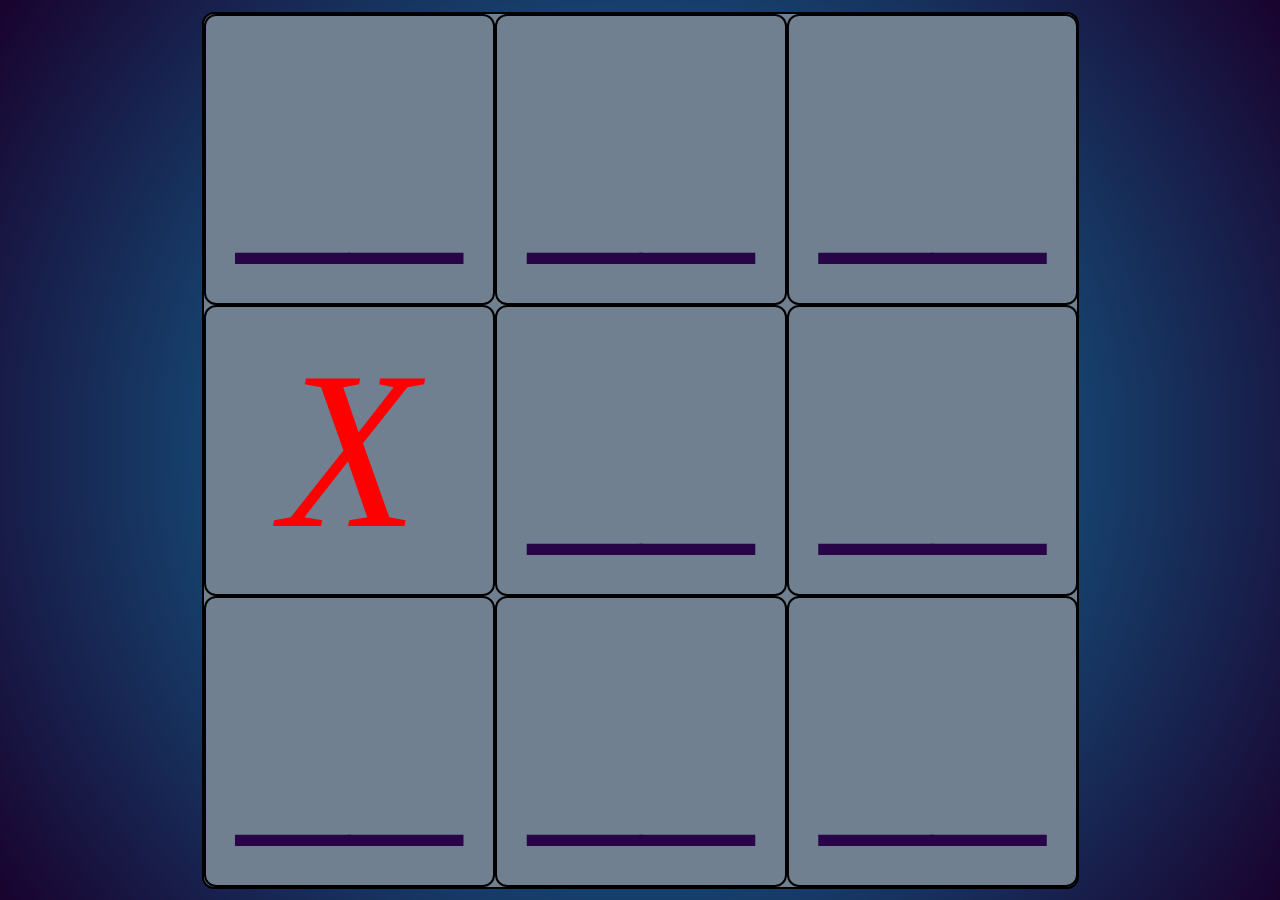
<file: cpu.html>
<!DOCTYPE html>
<html lang="en">

<head>
    <meta charset="UTF-8">
    <meta http-equiv="X-UA-Compatible" content="IE=edge">
    <meta name="viewport" content="width=device-width, initial-scale=1.0">
    <title>tic_tac_toe</title>
    <link rel="stylesheet" href="styles/tic_tac_toe.css">
</head>

<body>
    <div id="main">
        <div id="board">
            <div class="cell" id="cell1" onclick = "cell1()" ontouchstart = "cell1()">__</div>
            <div class="cell" id="cell2" onclick = "cell2()" ontouchstart = "cell2()">__</div>
            <div class="cell" id="cell3" onclick = "cell3()" ontouchstart = "cell3()">__</div>
            <div class="cell" id="cell4" onclick = "cell4()" ontouchstart = "cell4()">__</div>
            <div class="cell" id="cell5" onclick = "cell5()" ontouchstart = "cell5()">__</div>
            <div class="cell" id="cell6" onclick = "cell6()" ontouchstart = "cell6()">__</div>
            <div class="cell" id="cell7" onclick = "cell7()" ontouchstart = "cell7()">__</div>
            <div class="cell" id="cell8" onclick = "cell8()" ontouchstart = "cell8()">__</div>
            <div class="cell" id="cell9" onclick = "cell9()" ontouchstart = "cell9()">__</div>
        </div>
        <div id="game_over">
            <div id ="over"></div>
            <a href="tictactoe.html"><div id="play_again" onclick="play_again()" ontouchstart="play_again()">Play Again</div></a>
        </div>
    </div>

    
    <script src="scripts/cpu.js"></script>
</body>

</html>
</file>
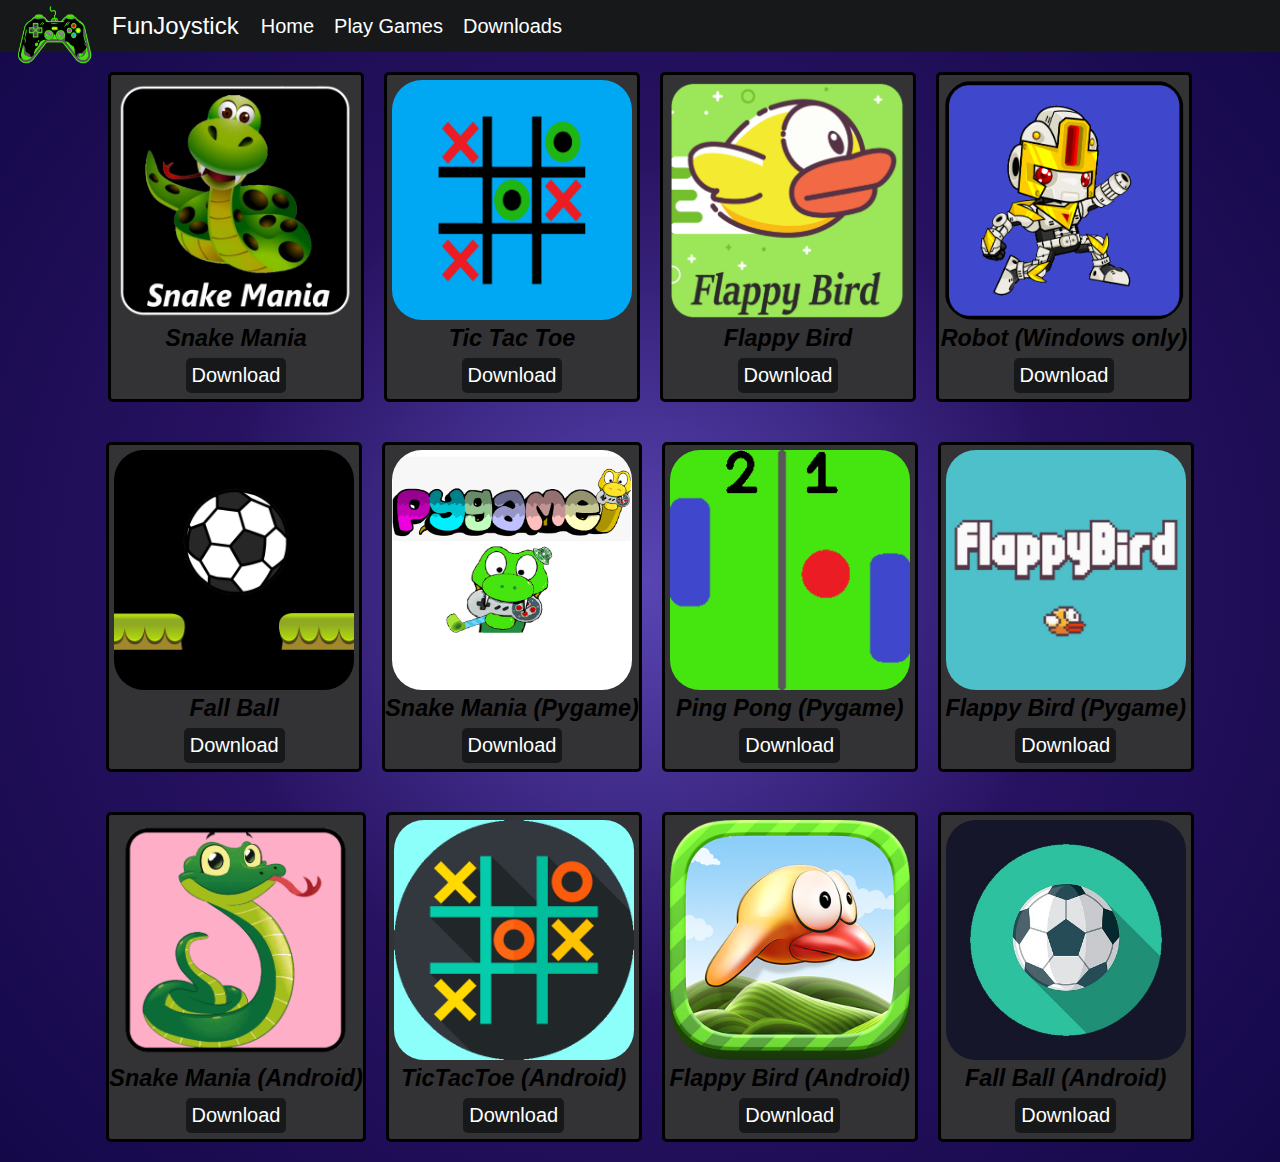
<file: downloads.html>
<!DOCTYPE html>
<html lang="en">

<head>
    <meta charset="UTF-8">
    <meta http-equiv="X-UA-Compatible" content="IE=edge">
    <meta name="viewport" content="width=device-width, initial-scale=1.0">
    <title>Play Games</title>
    <link rel="stylesheet" href="styles/home.css">
    <link rel="stylesheet" href="styles/navbar.css">
    <style>
        #mainpg {
            display: flex;
            flex-direction: row;
            flex-wrap: wrap;
            justify-content: center;
        }

        .card {
            margin-left: 20px;
            margin-top: 20px;
            margin-bottom: 20px;
            border: 3px solid rgb(0, 0, 0);
            border-radius: 5px;
            width: fit-content;
            display: flex;
            flex-direction: column;
            flex-wrap: wrap;
            justify-content: center;
            align-items: center;
            background-color: rgb(51, 51, 53);
        }


        .btn {
            background: rgb(22, 24, 26);
            color: white;
            text-decoration: none;
            font-size: 20px;
            padding: 6px;
            border-radius: 5px;
            margin-bottom: 6px;
            margin-top: 6px;
        }

        .card:hover {
            border-color: rgb(241, 125, 48);
        }

        .play {
            color: white;
        }

        .play:hover {
            color: lawngreen;
        }

        .title {
            font-size: 20px;
            color: black;
            font-style: italic;
        }


        .pic {
            border-radius: 35px;
            padding: 5px;
            height: 250px;
            width: 250px;
        }
    </style>
</head>

<body>

    <!-- Navbar starts -->
    <!-- Secondary Navbar -->
    <div id="navbar2">
        <div id="icon2"><a href="home.html" style="color:white;">FunJoystick</a></div>
        <ul id="nav2">
            <div id="list2">
                <div class="items2">
                    <li><a href="home.html" class="items2">Home</a></li>
                </div>
                <div class="items2">
                    <li><a href="playgames.html" class="items2">Play Games</a></li>
                </div>
                <div class="items2">
                    <li><a href="downloads.html" class="items2">Downloads</a></li>
                </div>
            </div>
        </ul>
    </div>

    <!-- Primary Navbar -->
    <div id="navbar">

        <label for="" id="icon"><a href="home.html" class="esports" style="color:white;">FunJoystick</a></label>

        <ul id="nav">
            <div id="list">
                <div>
                    <li><a href="home.html" class="items">Home</a></li>
                </div>
                <div>
                    <li><a href="playgames.html" class="items">Play Games</a></li>
                </div>
                <div>
                    <li><a href="downloads.html" class="items">Downloads</a></li>
                </div>
            </div>
        </ul>
    </div>


    <!-- Open menu -->
    <div id="open" onclick="openMenu()">
        <div class="bar"></div>
        <div class="bar"></div>
        <div class="bar"></div>
    </div>

    <!-- Close menu -->
    <div id="close" onclick="closeMenu()">
        <div class="bar1"></div>
        <div class="bar2"></div>
    </div>

    <a href="home.html"><img src="img/dark-joystick.png" alt="website icon" id="logo"></a>
    <!-- Navbar ends -->

    <div id="mainpg">

        <div class="card">
            <img src="img/Snake_Mania/icon.png" alt="img" class="pic">
            <div class="title">
                <h3>Snake Mania</h3>
            </div>
            <div class="btn">
                <a href="downloads/snake_mania-win32-x64.zip" class="play" download>Download</a>
            </div>
        </div>

        <div class="card">
            <img src="img/TicTacToe/icon.png" alt="img" class="pic">
            <div class="title">
                <h3>Tic Tac Toe</h3>
            </div>
            <div class="btn">
                <a href="downloads/tictactoe-win32-x64.zip" class="play" download>Download</a>
            </div>
        </div>

        <div class="card">
            <img src="img/Flappy_Bird/icon.png" alt="img" class="pic">
            <div class="title">
                <h3>Flappy Bird</h3>
            </div>
            <div class="btn">
                <a href="downloads/flappy_bird-win32-x64.zip" class="play" download>Download</a>
            </div>
        </div>

        <div class="card">
            <img src="img/Robot/icon.png" alt="img" class="pic">
            <div class="title">
                <h3>Robot (Windows only)</h3>
            </div>
            <div class="btn">
                <a href="downloads/robot-win32-x64.zip" class="play" download>Download</a>
            </div>
        </div>

        <div class="card">
            <img src="img/Fall_Ball/icon.png" alt="img" class="pic">
            <div class="title">
                <h3>Fall Ball</h3>
            </div>
            <div class="btn">
                <a href="downloads/fall_ball-win32-x64.zip" class="play" download>Download</a>
            </div>
        </div>

        <div class="card">
            <img src="img/Snake_Mania/icon2.png" alt="img" class="pic">
            <div class="title">
                <h3>Snake Mania (Pygame)</h3>
            </div>
            <div class="btn">
                <a href="downloads/Snake_Game.zip" class="play" download>Download</a>
            </div>
        </div>

        <div class="card">
            <img src="img/ping_icon.png" alt="img" class="pic">
            <div class="title">
                <h3>Ping Pong (Pygame)</h3>
            </div>
            <div class="btn">
                <a href="downloads/Ping_Pong.zip" class="play" download>Download</a>
            </div>
        </div>

        <div class="card">
            <img src="img/Flappy_Bird/icon.jpg" alt="img" class="pic">
            <div class="title">
                <h3>Flappy Bird (Pygame)</h3>
            </div>
            <div class="btn">
                <a href="downloads/Flappy_Bird.zip" class="play" download>Download</a>
            </div>
        </div>

        <div class="card">
            <img src="img/Snake_Mania/icon3.png" alt="img" class="pic">
            <div class="title">
                <h3>Snake Mania (Android)</h3>
            </div>
            <div class="btn">
                <a href="downloads/Snake_Game.apk" class="play" download>Download</a>
            </div>
        </div>

        <div class="card">
            <img src="img/TicTacToe/icon2.png" alt="img" class="pic">
            <div class="title">
                <h3>TicTacToe (Android)</h3>
            </div>
            <div class="btn">
                <a href="downloads/Tic_Tac_Toe.apk" class="play" download>Download</a>
            </div>
        </div>

        <div class="card">
            <img src="img/Flappy_Bird/icon2.png" alt="img" class="pic">
            <div class="title">
                <h3>Flappy Bird (Android)</h3>
            </div>
            <div class="btn">
                <a href="downloads/Flappy_Bird.apk" class="play" download>Download</a>
            </div>
        </div>

        <div class="card">
            <img src="img/Fall_Ball/icon2.jpg" alt="img" class="pic">
            <div class="title">
                <h3>Fall Ball (Android)</h3>
            </div>
            <div class="btn">
                <a href="downloads/Fall_Ball.apk" class="play" download>Download</a>
            </div>
        </div>

        
    </div>

    <!-- Ending page elements -->
    <script src="scripts/navbar.js"></script>
</body>

</html>
</file>
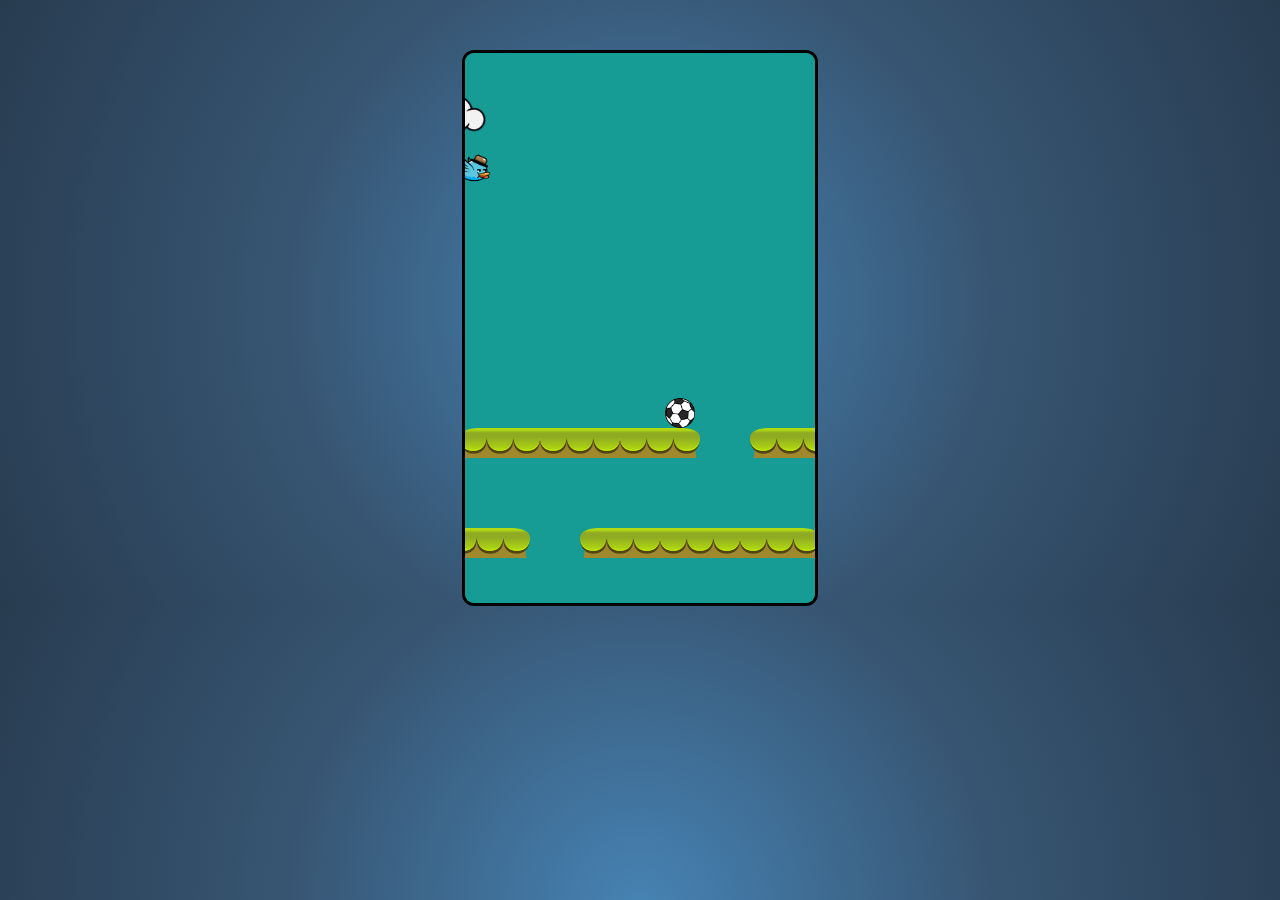
<file: fall ball.html>
<!DOCTYPE html>
<html lang="en">
<head>
    <meta charset="UTF-8">
    <meta http-equiv="X-UA-Compatible" content="IE=edge">
    <meta name="viewport" content="width=device-width, initial-scale=1.0">
    <title>Fall Ball</title>
    <link rel="stylesheet" href="styles/fall ball.css">
</head>   
    
    <div id="mainbody">
        <div id="left" ontouchstart="move_left()" ontouchend="stop_left()"></div> 
        <canvas id="canvas" height="550px" width="350px"></canvas>
        <div id="play_again" onclick="start_state()" ontouchstart="start_state()"></div>
        <div id="right" ontouchstart="move_right()" ontouchend="stop_right()"></div> 
    </div>
    <script src="scripts/fall ball.js"></script>
</body>
</html>
</file>
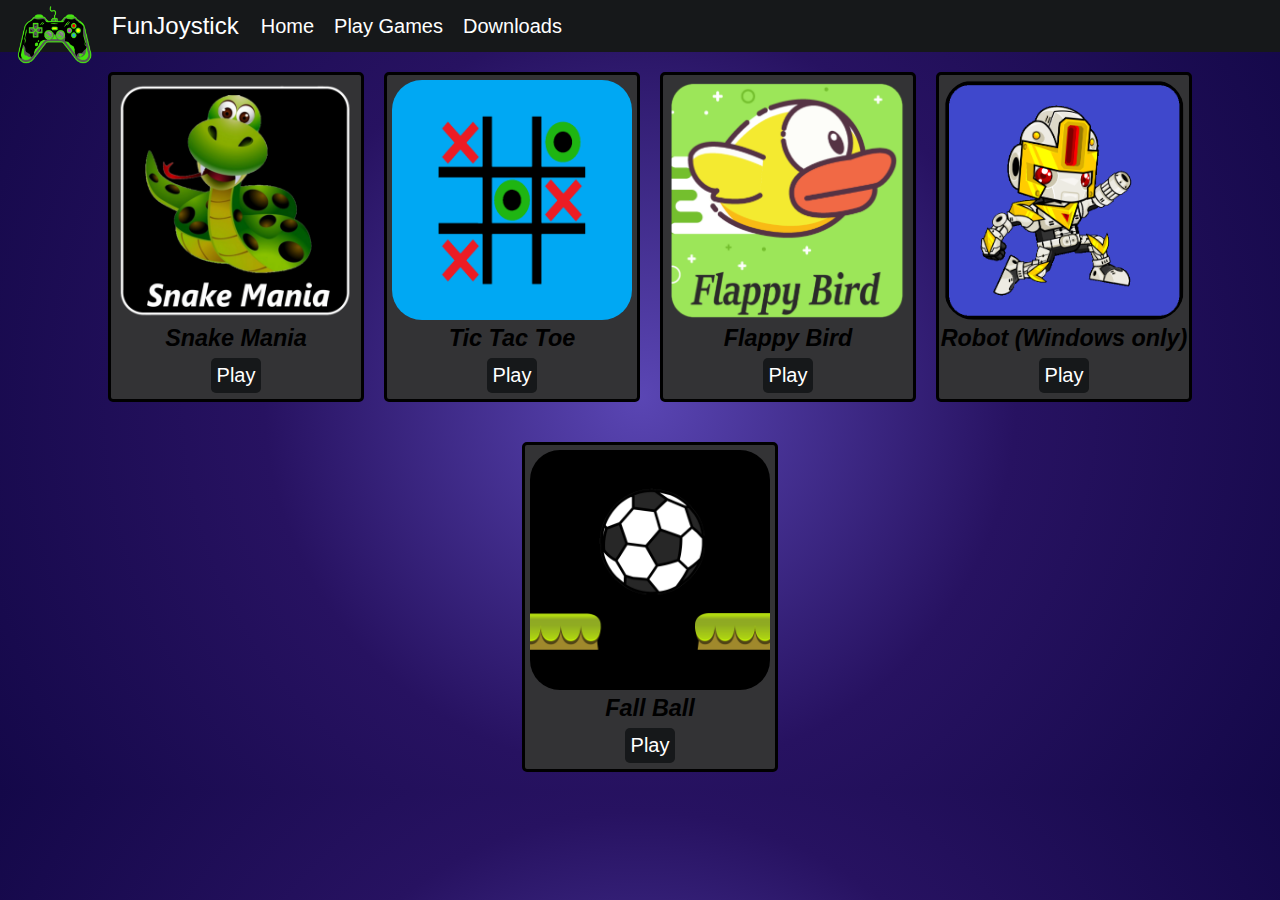
<file: playgames.html>
<!DOCTYPE html>
<html lang="en">

<head>
    <meta charset="UTF-8">
    <meta http-equiv="X-UA-Compatible" content="IE=edge">
    <meta name="viewport" content="width=device-width, initial-scale=1.0">
    <title>Play Games</title>
    <link rel="stylesheet" href="styles/home.css">
    <link rel="stylesheet" href="styles/navbar.css">
    <style>
        #mainpg {
            display: flex;
            flex-direction: row;
            flex-wrap: wrap;
            justify-content: center;
        }

        .card {
            margin-left: 20px;
            margin-top: 20px;
            margin-bottom: 20px;
            border: 3px solid rgb(0, 0, 0);
            border-radius: 5px;
            width: fit-content;
            display: flex;
            flex-direction: column;
            flex-wrap: wrap;
            justify-content: center;
            align-items: center;
            background-color: rgb(51, 51, 53);
        }


        .btn {
            background: rgb(22, 24, 26);
            color: white;
            text-decoration: none;
            font-size: 20px;
            padding: 6px;
            border-radius: 5px;
            margin-bottom: 6px;
            margin-top: 6px;
        }

        .card:hover {
            border-color: rgb(241, 125, 48);
        }

        .play {
            color: white;
        }

        .play:hover {
            color: lawngreen;
        }

        .title {
            font-size: 20px;
            color: black;
            font-style: italic;
        }


        .pic {
            border-radius: 35px;
            padding: 5px;
            height: 250px;
            width: 250px;
        }
    </style>
</head>

<body>

    <!-- Navbar starts -->
    <!-- Secondary Navbar -->
    <div id="navbar2">
        <div id="icon2"><a href="home.html" style="color:white;">FunJoystick</a></div>
        <ul id="nav2">
            <div id="list2">
                <div class="items2">
                    <li><a href="home.html" class="items2">Home</a></li>
                </div>
                <div class="items2">
                    <li><a href="playgames.html" class="items2">Play Games</a></li>
                </div>
                <div class="items2">
                    <li><a href="downloads.html" class="items2">Downloads</a></li>
                </div>
            </div>
        </ul>
    </div>

    <!-- Primary Navbar -->
    <div id="navbar">

        <label for="" id="icon"><a href="home.html" class="esports" style="color:white;">FunJoystick</a></label>

        <ul id="nav">
            <div id="list">
                <div>
                    <li><a href="home.html" class="items">Home</a></li>
                </div>
                <div>
                    <li><a href="playgames.html" class="items">Play Games</a></li>
                </div>
                <div>
                    <li><a href="downloads.html" class="items">Downloads</a></li>
                </div>
            </div>
        </ul>
    </div>


    <!-- Open menu -->
    <div id="open" onclick="openMenu()">
        <div class="bar"></div>
        <div class="bar"></div>
        <div class="bar"></div>
    </div>

    <!-- Close menu -->
    <div id="close" onclick="closeMenu()">
        <div class="bar1"></div>
        <div class="bar2"></div>
    </div>

    <a href="home.html"><img src="img/dark-joystick.png" alt="website icon" id="logo"></a>
    <!-- Navbar ends -->

    <div id="mainpg">

        <div class="card">
            <img src="img/Snake_Mania/icon.png" alt="img" class="pic">
            <div class="title">
                <h3>Snake Mania</h3>
            </div>
            <div class="btn">
                <a href="snake.html" class="play">Play</a>
            </div>
        </div>

        <div class="card">
            <img src="img/TicTacToe/icon.png" alt="img" class="pic">
            <div class="title">
                <h3>Tic Tac Toe</h3>
            </div>
            <div class="btn">
                <a href="tictactoe.html" class="play">Play</a>
            </div>
        </div>

        <div class="card">
            <img src="img/Flappy_Bird/icon.png" alt="img" class="pic">
            <div class="title">
                <h3>Flappy Bird</h3>
            </div>
            <div class="btn">
                <a href="flappybird.html" class="play">Play</a>
            </div>
        </div>

        <div class="card">
            <img src="img/Robot/icon.png" alt="img" class="pic">
            <div class="title">
                <h3>Robot (Windows only)</h3>
            </div>
            <div class="btn">
                <a href="robot.html" class="play">Play</a>
            </div>
        </div>

        <div class="card">
            <img src="img/Fall_Ball/icon.png" alt="img" class="pic">
            <div class="title">
                <h3>Fall Ball</h3>
            </div>
            <div class="btn">
                <a href="startfb.html" class="play">Play</a>
            </div>
        </div>


    </div>

    <!-- Ending page elements -->
    <script src="scripts/navbar.js"></script>
</body>

</html>
</file>
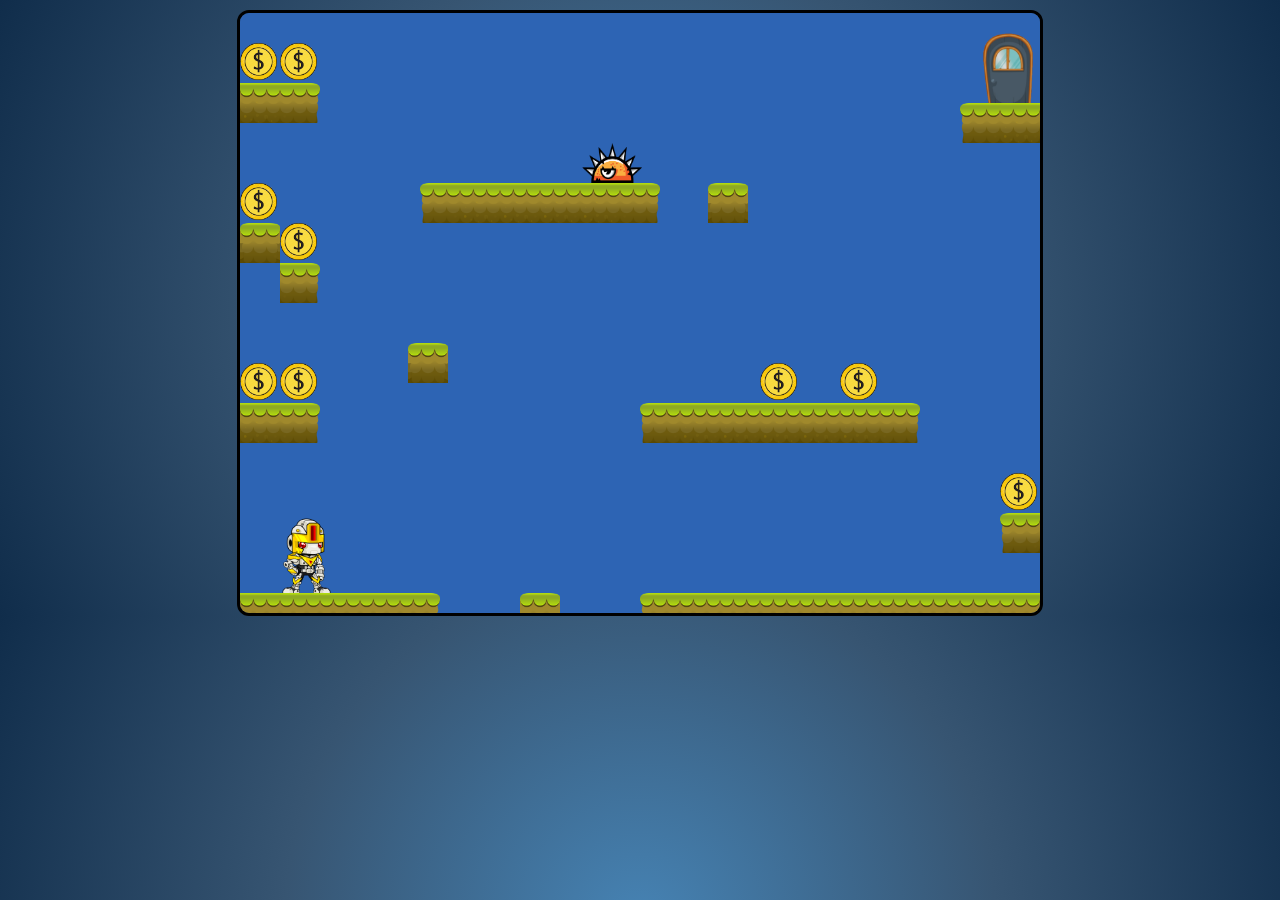
<file: robot.html>
<!DOCTYPE html>
<html lang="en">
<head>
    <meta charset="UTF-8">
    <meta http-equiv="X-UA-Compatible" content="IE=edge">
    <meta name="viewport" content="width=device-width, initial-scale=1.0">
    <title>Platformer</title>
    <link rel="stylesheet" href="styles/robot.css">
	
</head>
<body>
    <div id="mainbody">
        <canvas id="canvas" height="600px" width="800px"></canvas>
        <div id="playAgain" onclick="play_again()">
            Play Again
        </div>
    </div>
	<div id="box">
		<div class="play_again" onclick="play_again()">Play Again</div>
		<a href="robot2.html" class="level2">Play Level 2</a>
		
	</div>
    
    <script src="scripts/robot.js"></script>
</body>
</html>
</file>
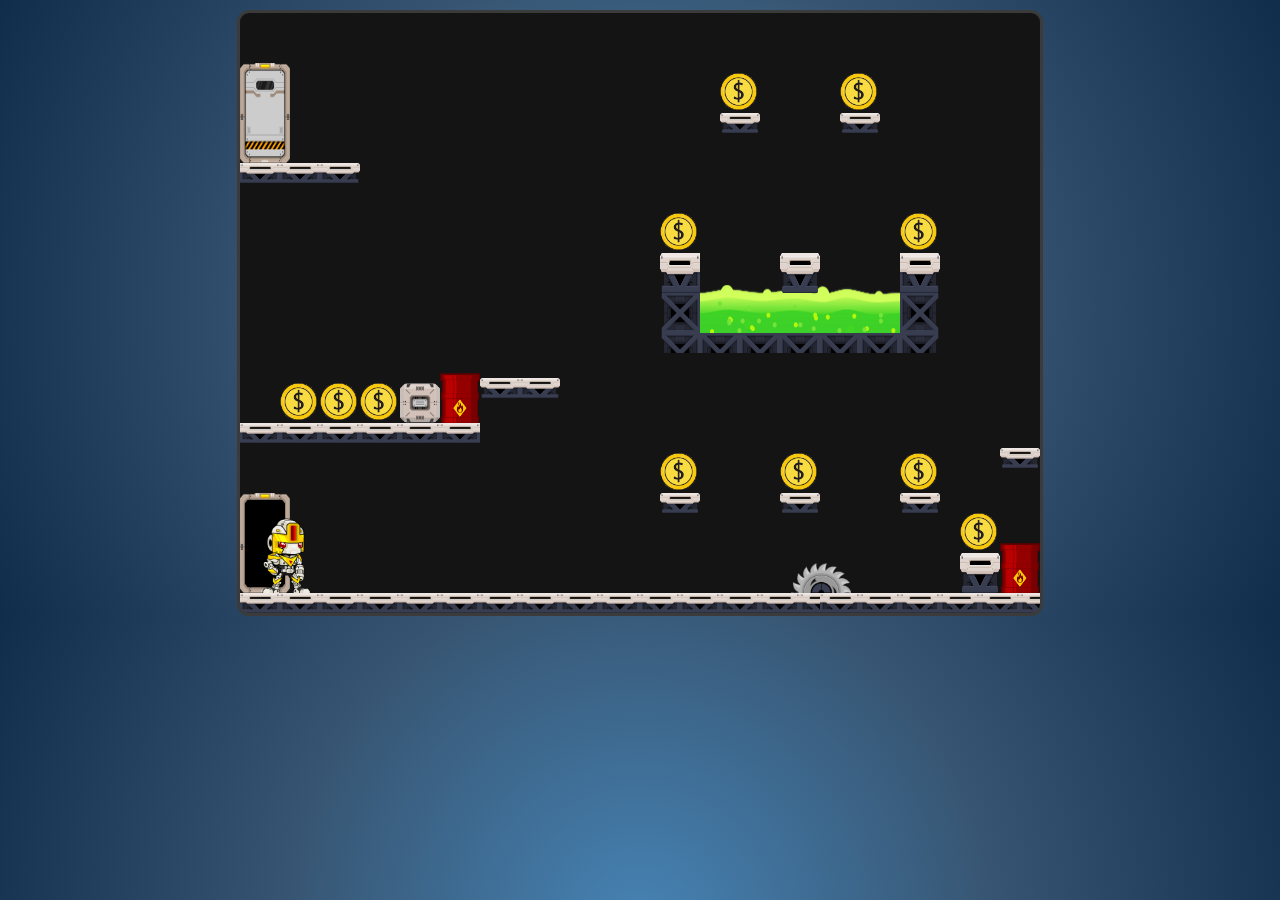
<file: robot2.html>
<!DOCTYPE html>
<html lang="en">
<head>
    <meta charset="UTF-8">
    <meta http-equiv="X-UA-Compatible" content="IE=edge">
    <meta name="viewport" content="width=device-width, initial-scale=1.0">
    <title>Level 2</title>
    <link rel="stylesheet" href="styles/robot.css">
    <style>
        #canvas{
            border-color: rgb(59, 59, 59);
        }
    </style>
</head>
<body>
    <div id="mainbody">
        <canvas id="canvas" height="600px" width="800px"></canvas>
        <div id="playAgain" onclick="play_again()">
            Play Again
        </div>
    </div>
    <script src="scripts/robot2.js"></script>
</body>
</html>
</file>
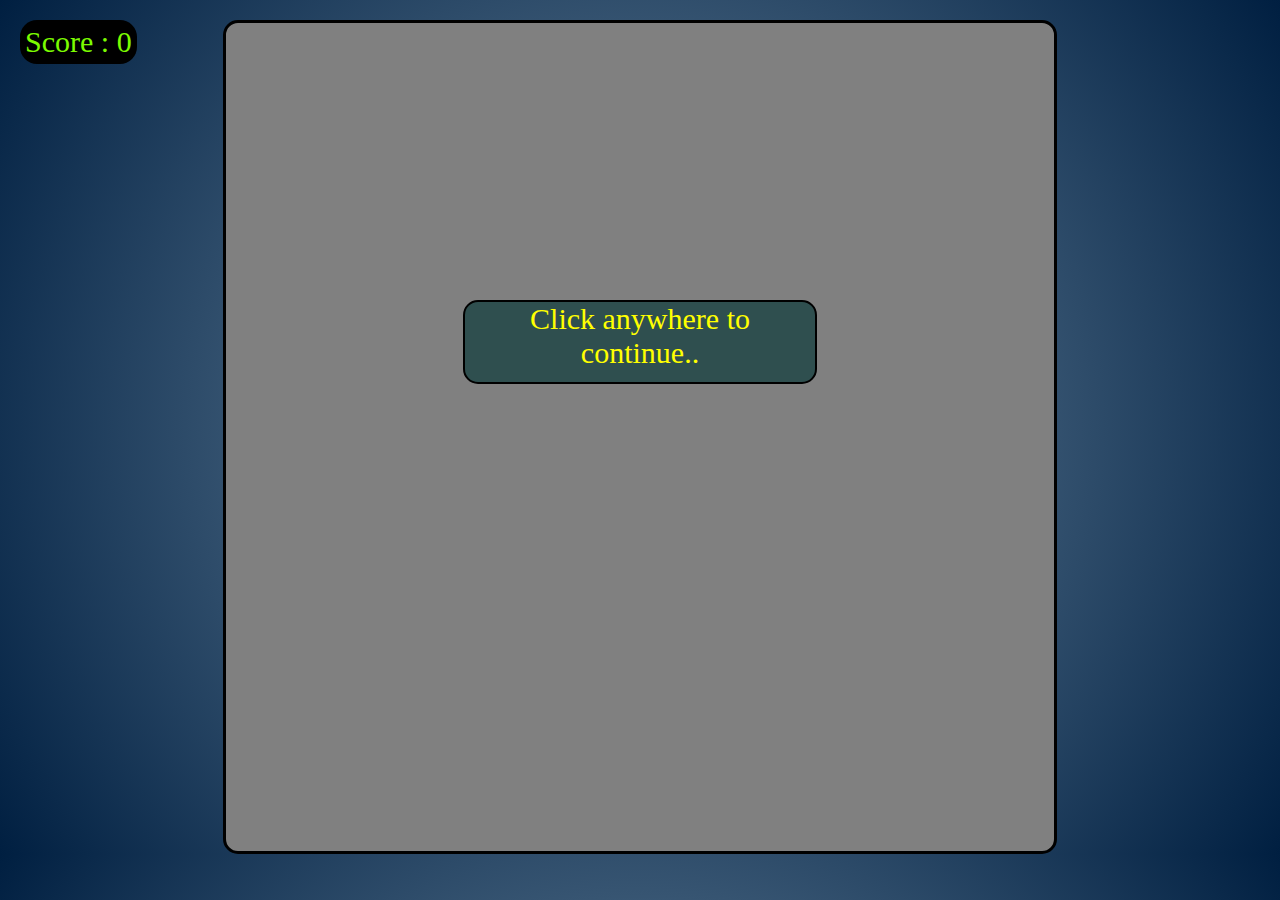
<file: snake.html>
<!DOCTYPE html>
<html lang="en"> 
<head>
    <meta charset="UTF-8">
    <meta http-equiv="X-UA-Compatible" content="IE=edge">
    <meta name="viewport" content="width=device-width, initial-scale=1.0">
    <title>Snake Mania</title>
    <link rel="stylesheet" href="styles/snake.css">
    <style>
        #joystick{

            height: 200px;
            width: 200px;
            background-image: url("img/Snake_Mania/btn.png");
            background-repeat: no-repeat;
            margin-top: 10px;
			background-size: contain;
        }
    </style>
</head>
<body>
    
    
    <div class="main_body">
        
        <div id ="score_board">Score : 0</div>
        <div id="msg" ontouchstart="get_ready()" onclick="get_ready()">Click anywhere to <br> continue..</div>
        <div id="gameover" ontouchstart="game_over()" onclick="game_over()">Game Over !<br> Click anywhere to play again</div>
        <div id ="game_board"></div>    
    </div>

    
    <div id="controls">
        <div id="joystick">
            <div class="btn1" id="btn" ontouchstart="up()"></div>
            <div class="btn2" id="btn" ontouchstart="right()"></div>
            <div class="btn3" id="btn" ontouchstart="left()"></div>
            <div class="btn4" id="btn" ontouchstart="down()"></div>
        </div>
    </div>
	
	<script src="scripts/snake.js"></script>
    
    
</body>
</html>
</file>
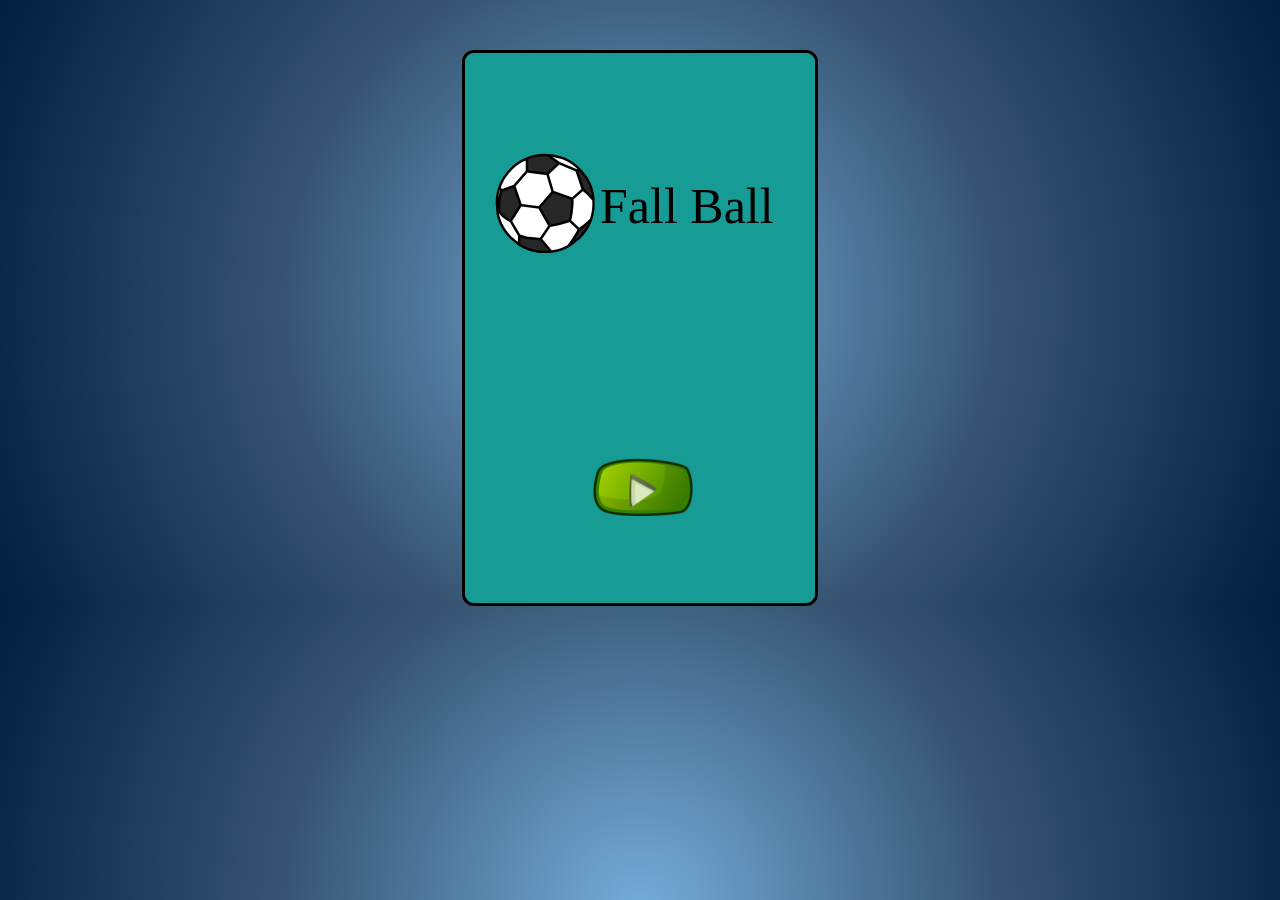
<file: startfb.html>
<!DOCTYPE html>
<html lang="en">
<head>
    <meta charset="UTF-8">
    <meta http-equiv="X-UA-Compatible" content="IE=edge">
    <meta name="viewport" content="width=device-width, initial-scale=1.0">
    <title>Fall Ball</title>
    <link rel="stylesheet" href="styles/startfb.css">
</head>
<body>
    <div id="mainbody">
        <div id="btn"><a href="fall ball.html"><div id="btn2"></div></a></div>
        <canvas id="canvas" height="550px" width="350px"></canvas>
    </div>
    <script src="scripts/startfb.js"></script>
</body>
</html>
</file>
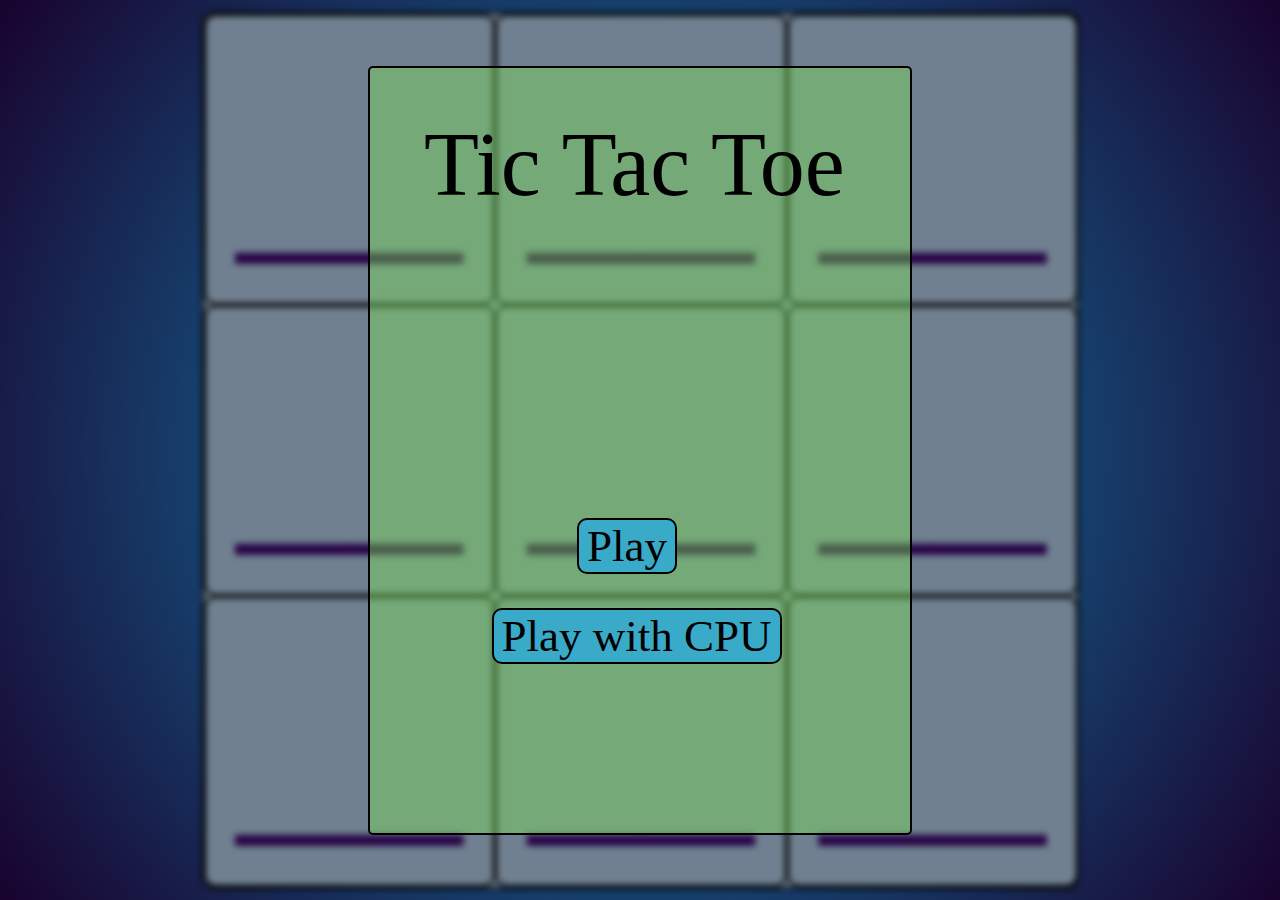
<file: tictactoe.html>
<!DOCTYPE html>
<html lang="en">

<head>
    <meta charset="UTF-8">
    <meta http-equiv="X-UA-Compatible" content="IE=edge">
    <meta name="viewport" content="width=device-width, initial-scale=1.0">
    <title>Tic Tac Toe</title>
    <link rel="stylesheet" href="styles/tic_tac_toe.css">
</head>

<body>
    <div id="main">
        <div id="board">
            <div class="cell" id="cell1" onclick = "cell1()" ontouchstart = "cell1()">__</div>
            <div class="cell" id="cell2" onclick = "cell2()" ontouchstart = "cell2()">__</div>
            <div class="cell" id="cell3" onclick = "cell3()" ontouchstart = "cell3()">__</div>
            <div class="cell" id="cell4" onclick = "cell4()" ontouchstart = "cell4()">__</div>
            <div class="cell" id="cell5" onclick = "cell5()" ontouchstart = "cell5()">__</div>
            <div class="cell" id="cell6" onclick = "cell6()" ontouchstart = "cell6()">__</div>
            <div class="cell" id="cell7" onclick = "cell7()" ontouchstart = "cell7()">__</div>
            <div class="cell" id="cell8" onclick = "cell8()" ontouchstart = "cell8()">__</div>
            <div class="cell" id="cell9" onclick = "cell9()" ontouchstart = "cell9()">__</div>
        </div>
        <div id ="start">
            <div id="title">Tic Tac Toe</div>
            <div id="play" onclick="start()" ontouchstart="start()">Play</div>
            <a href="cpu.html"><div id="cpu">Play with CPU</div></a>
        </div>
        <div id="game_over">
            <div id ="over"></div>
            <div id="play_again" onclick="play_again()" ontouchstart="play_again()">Play Again</div>
        </div>
    </div>
    
    <script src="scripts/tic_tac_toe.js"></script>
</body>

</html>
</file>
<file: styles/tic_tac_toe.css>
*{
    margin: 0%;
    padding: 0%;
}
body{
    background-image: radial-gradient(circle ,rgb(70, 131, 180) ,rgb(22, 73, 117) ,rgb(25, 2, 46));
}

#main{
    display: flex;
    height: 100vh;
    justify-content: center;
    align-items: center;
}
#board{
    display: grid;
    border: 2px solid;
    border-radius:  12px;
    height: 97vmin;
    width: 97vmin;
    background-color: slategrey;
    grid-template-columns: 32.4vmin 32.4vmin 32.4vmin;
    filter: blur(3px);
    /*https://www.w3schools.com/howto/howto_css_blurred_background.asp */
}
.cell{
    display: inline-grid;
    color: rgb(40, 5, 71);
    border: 2px solid black;
    border-radius: 12px;
    text-align: center;
    align-items: center;
    font-size: 25vmin;
    font-style: italic;
    padding: 0%;
    /* https://www.w3schools.com/css/css_grid.asp */
}
#start{
    display: flex;
    border: 2px solid;
    border-radius: 5px;
    background-color: rgba(125, 230, 84, 0.4);
    height: 85vmin;
    width: 60vmin;
    position: absolute;
    z-index: 5;
}
#title{
    display: flex;
    font-size: 10vmin;
    width: 80vmin;
    margin-left: 6vmin;
    margin-top: 5vmin;
    color: black;
}
#play{
    display: flex;
    font-size: 5vmin;
    position: absolute;
    top: 50vmin;
    left: 23vmin;
    border: 2px solid;
    border-radius: 10px;
    padding-left: 8px;
    padding-right: 8px;
    background-color: rgb(57, 170, 199);
}
#play:hover{
    color: white;
    background-color: black;
    border-color: lawngreen;
}
#game_over{
    display: flex;
    border: 2px solid black;
    border-radius: 5px;
    background-color: rgba(125, 230, 84, 0.4);
    height: 85vmin;
    width: 60vmin;
    color: black;
    font-size: 8vmin;
    position: absolute;
    justify-content: center;
}

#play_again{
   display: flex;
    font-size: 5vmin;
    position: absolute;
    top: 50vmin;
    left: 17vmin;
    border: 2px solid;
    border-radius: 10px;
    padding-left: 8px;
    padding-right: 8px;
    background-color: rgb(57, 170, 199);
}
#play_again:hover{
    color: white;
    background-color: black;
    border-color: lawngreen;
}
#cpu{
    display: flex;
    font-size: 5vmin;
    position: absolute;
    top: 60vmin;
    left: 13.5vmin;
    border: 2px solid;
    border-radius: 10px;
    padding-left: 8px;
    padding-right: 8px;
    background-color: rgb(57, 170, 199);
}
a{
    color: black;
}
#cpu:hover{
    color: white;
    background-color: black;
    border-color: lawngreen;
}
</file>
<file: styles/home.css>
*{
    padding: 0%;
    margin: 0%;
    text-decoration: none;
    list-style: none;
    box-sizing: border-box;
    font-family: Arial, Helvetica, sans-serif;
}
body{
    background-image: radial-gradient(circle ,rgb(90, 70, 180) ,rgb(39, 18, 97) ,rgb(20, 8, 73));
    color: white;
}



#elements{
    display: flex;
    
    justify-content: center;
    
    align-items: center;
    flex-wrap: wrap;
    flex-direction: column;

}
.login{
    display: flex;
    justify-content: center;
    margin-top: 50px;
	margin-bottom: 30px;
}
.logout{
    display: flex;
    justify-content: center;
	margin-bottom: 30px;
    margin-top: 50px;
}

#registration{
    background-color: rgb(22, 24, 26);
    color: white;
    border: 1px solid white;
    border-radius: 8px;
    padding: 10px;
    font-size: 30px;

}

#registration:hover{
    color: lawngreen;
}

#quote{
    color: orange;
    display: flex;  
    font-size: 45px;
    font-style: italic;
    
    text-align: center;
}


/* .shape img{
	position: absolute;
	width: 100%;
	z-index: -9;
}
.shape .shape1{
	right: -160px;
	top: -50px;
	width: 450px;
	opacity: .5;
	transform-origin: center;
	animation: shape linear 30s infinite reverse;
}
.shape .shape2{
	left: -70px;
	bottom: -50px;
	width: 450px;
	opacity: .5;
	transform-origin: center;
	animation: shape linear 30s infinite reverse;
}
@keyframes shape{
	100%{
		transform:  rotate(45deg);
	}
}

.shape .shape3{
	top: 0;
	left: 0;
	width: 250px;
	opacity: .4;
	transform-origin: center;
	animation: shape3 linear 20s infinite;
	transform: translate(-200px, -100px) rotate(0deg);
}
@keyframes shape3{
	100%{
		transform: translate(1300px, 600px) rotate(360deg);
	}	
}

.shape .shape4{
	left: 0;
	bottom: 0;
	width: 150px;
	opacity: .4;
	transform-origin: center;
	animation: shape4 linear 20s infinite 5s;
	transform: translate(700px, 80px) rotate(0deg);
}
@keyframes shape4{
	100%{
		transform: translate(1200px, -800px) rotate(360deg);
	}
}

.shape .shape5{
	left: 500px;
	top: 0;
	width: 100px;
	opacity: 0;
	transform-origin: center;
	animation: shape5 linear 25s infinite;
	transform: translate(0, -150px) rotate(0deg);
}
@keyframes shape5{
	100%{
		opacity: 1;
		transform: translate(0, 800px) rotate(720deg);
	}
} */
</file>
<file: styles/navbar.css>
*{
    padding: 0%;
    margin: 0%;
    text-decoration: none;
    list-style: none;
    box-sizing: border-box;
    font-family: -apple-system, BlinkMacSystemFont, "Segoe UI", Roboto, Helvetica, Arial, sans-serif;
}
/* Navbar start */
body{
    background-image: radial-gradient(circle ,rgb(90, 70, 180) ,rgb(39, 18, 97) ,rgb(20, 8, 73));
}

#logo{
    height: 70px;
    width: 90px;
    position: absolute;
    top: 0px;
    left:  10px;
}
#logo2{
    height: 70px;
    width: 90px;
    position: absolute;
    top: 0px;
    left:  10px;
    display: none;
}

/* Primary Navbar */
#navbar{
    background-color: rgb(22,24,26);
    color: white;
    display: flex;
    flex-direction: row;
}
#icon{
    font-size: 24px;
    padding: 12px;
    margin-left: 100px;
}
#icon:hover{
    color: lawngreen;
}
#list{
    display: flex;
    flex-direction: row;
    margin-top: 15px;
}
.items{
    color: white;
    font-size: 20px;
    padding: 10px;
}
.items:hover{
    color: lawngreen;
}


/* Secondary Navbar*/
#navbar2{
    background-color: rgb(22,24,26);
    color: white;
    display: flex;
    align-items: center;
    justify-content: center;
    flex-direction: column;
    display: none;

}
#icon2{
    font-size: 20px;
    padding: 4px;
    position: absolute;
    top: 10px;
    left: 100px;

}
.icon2:hover{
    color: lawngreen;
}
#list2{
    margin-top: 50px;
}
.items2{
    color: white;
    font-size: 20px;
    margin-bottom: 20px;
}
.items2:hover{
    color: lawngreen;
}



/* Open Button  */
#open{
    display: none;
    flex-direction: column;
    height: 40px;
    width: 40px;
    position: absolute;
    right: 20px;
    top: 8px;
}

.bar{
    border: 1px solid slateblue ;
    border-radius: 5px;
    margin-top: 5px;
    height: 6px;
    width: 35px;
    background-color: white;

}

/* Close Button  */
#close{
    display: none;
    flex-direction: column;
    height: 40px;
    width: 40px;
    position: absolute;
    right: 20px;
    top: 12px;
}

.bar2{
    
    border: 1px solid slateblue ;
    border-radius: 5px;
    margin-top: 5px;
    height: 6px;
    width: 35px;
    background-color: white;
    transform: translateY(-5px) rotate(-45deg);
}

.bar1{
    border: 1px solid slateblue ;
    border-radius: 5px;
    margin-top: 5px;
    height: 6px;
    width: 35px;
    background-color: white;
    transform: translateY(5px) rotate(45deg);
}



/* Refrence 
https://stackoverflow.com/questions/35393429/how-to-get-current-screen-width-in-css/35395020 */

@media screen and (max-width: 802px) {
    div#list{
        display: none;
    }
    div#open{
        display: flex;
    }
    
}
/* Navbar complete */
</file>
<file: styles/fall ball.css>
*{
    margin: 0px;
    padding: 0px;
}
body{
    background-image: radial-gradient(circle ,rgb(70, 131, 180) ,rgb(55, 85, 114) ,rgb(40,60,80));
}
#mainbody{
    display: flex;
    justify-content: center;
}

#canvas{
    border: 3px solid;
    display: flex;
    margin-top: 50px;
    border-radius: 12px;
}
#left{

    display: flex;
    position: absolute;
    left: 0px;
    height: 94%;
    width: 45%;
}
#right{
    display: flex;
    position: absolute;
    right: 0px;
    height: 94%;
    width: 45%;
}
#play_again{
    position: absolute;
    top: 430px;
    height: 45px;
    width: 150px;
    display: none;
}
</file>
<file: styles/robot.css>
*{
    margin: 0px;
    padding: 0px;
}
body{
    background-image: radial-gradient(circle ,rgb(70, 131, 180) ,rgb(55, 85, 114) ,rgb(16, 45, 75));
}
#canvas{
    border: 3px solid;
    border-radius: 12px;
    margin-top: 10px;
}
#mainbody{
    display: flex;
    justify-content: center;
    /* margin-top: 20px; */
}
#box{
	display: none;
	flex-direction: column;
	height: 400px;
	width: 300px;
	border: 2px solid black;
	border-radius: 10px;
	justify-content: center;
	align-items: center;
	position: absolute;
	top: 50px;
	left: 40%;
	color: white;
	font-size: 25px;
	background-color: rgb(22,24,26);
}
.level2{
	border: 1px solid white;
	border-radius: 6px;
	background-color: black;
	text-decoration: none;
	color: white;
	padding: 5px;
	margin: 15px;
}
.level2:hover{
	color: lawngreen;
	border-color: lawngreen;
}	
.play_again{
	border: 1px solid white;
	border-radius: 6px;
	background-color: black;
	padding: 5px;
	margin: 15px;
}
.play_again:hover{
	color: lawngreen;
	border-color: lawngreen;
}	

#playAgain{
	display: none;
	border: 3px solid;
	border-radius: 10px;
	height: 40px;
	width: 200px;
	position: absolute;
	top: 300px;
	text-align: center;
	font-size: 30px;
	font-weight: 300;
	background-color: rgb(21, 204, 186);
	padding: 5px;
}
#playAgain:hover{
	color: white;
	border-color: lawngreen;
	background-color: black;
}
</file>
<file: styles/snake.css>
*{
    padding: 0;
    margin: 0;
}
body{
    background-image: radial-gradient(circle ,rgb(117, 172, 218) ,rgb(55, 85, 114) ,rgb(0, 31, 65));
}
.main_body{
   
    display: flex;
    justify-content: center;
   
    flex-wrap: wrap;
}
#score_board{
    position: absolute;
    left: 20px;
    top: 20px;
    padding: 5px;
    background: black;
    color: lawngreen;
    font-size: 30px;
    border-radius: 17px;
} 
#game_board{
    background: grey;
    height: 92vmin;
    width: 92vmin;
    border: 3px solid ;
    border-radius: 15px;
    display: grid;
    grid-template-rows: repeat(26,1fr);
    grid-template-columns: repeat(26,1fr);
    margin-top: 20px;
}
#msg{
    height: 80px;
    width: 350px;
    border: 2px solid black;
    border-radius: 15px;
    position: absolute;
    background-color: darkslategray;
    color: yellow;
    font-size: 30px;
    text-align: center;
    margin-top: 300px;
}
#gameover{
    height: 100px;
    width: 350px;
    border: 2px solid black;
    border-radius: 15px;
    position: absolute;
    background-color: darkslategray;
    color: yellow;
    font-size: 30px;
    text-align: center;
    margin-top: 300px;
}
.head{
    background-color: black;
    border: 2px solid red;
    border-radius: 13px;
    transform : scale(1.03);
}
.body{
    background-color: slateblue;
    border: 2px solid;
    border-radius: 13px;
} 

.food{
    background-color: crimson;
    border: 2px solid;
    border-radius: 13px;
}

#controls{
    display: none;
    justify-content: center;
    margin-top: 0px;
   
}


#btn{
    /* border: 1px solid black; */
    position: relative;
}
.btn1{
    left: 37%;
    height: 70px;
    width: 50px;
}
.btn2{  
    left: 63%;
    top: 1%;
    height: 50px;
    width: 72px;
}
.btn3{
    top: -25%;
    height: 50px;
    width: 70px;
}
.btn4{
    left: 37%;
    top: -25%;
    height: 72px;
    width: 50px;
}

@media screen and (max-width: 650px){
    #game_board{
        margin-top: 10vh;
    }
    #msg{
        margin-top: 250px;
    }
    #gameover{
        margin-top: 250px;
    }
    #controls{
        display: flex;
    }
}

@media screen and (max-width: 950px){
    #game_board{
        margin-top: 13vh;
    }
    #controls{
        display: flex;
    }
    
}
</file>
<file: styles/startfb.css>
*{
    margin: 0px;
    padding: 0px;
}
body{
    background-image: radial-gradient(circle ,rgb(117, 172, 218) ,rgb(55, 85, 114) ,rgb(0, 31, 65));
}
#mainbody{
    display: flex;
    justify-content: center;
    align-items: center;
    margin-top: 50px;
}
#btn{
    justify-content: center;
    align-items: center;
    height: 63px;
    width: 100px;
    position: absolute;
    top: 455px;
}
#btn2{
    height: 63px;
    width: 100px;
    position: absolute;
}
#canvas{
    border: solid;
    border-radius: 12px;
}
</file>
